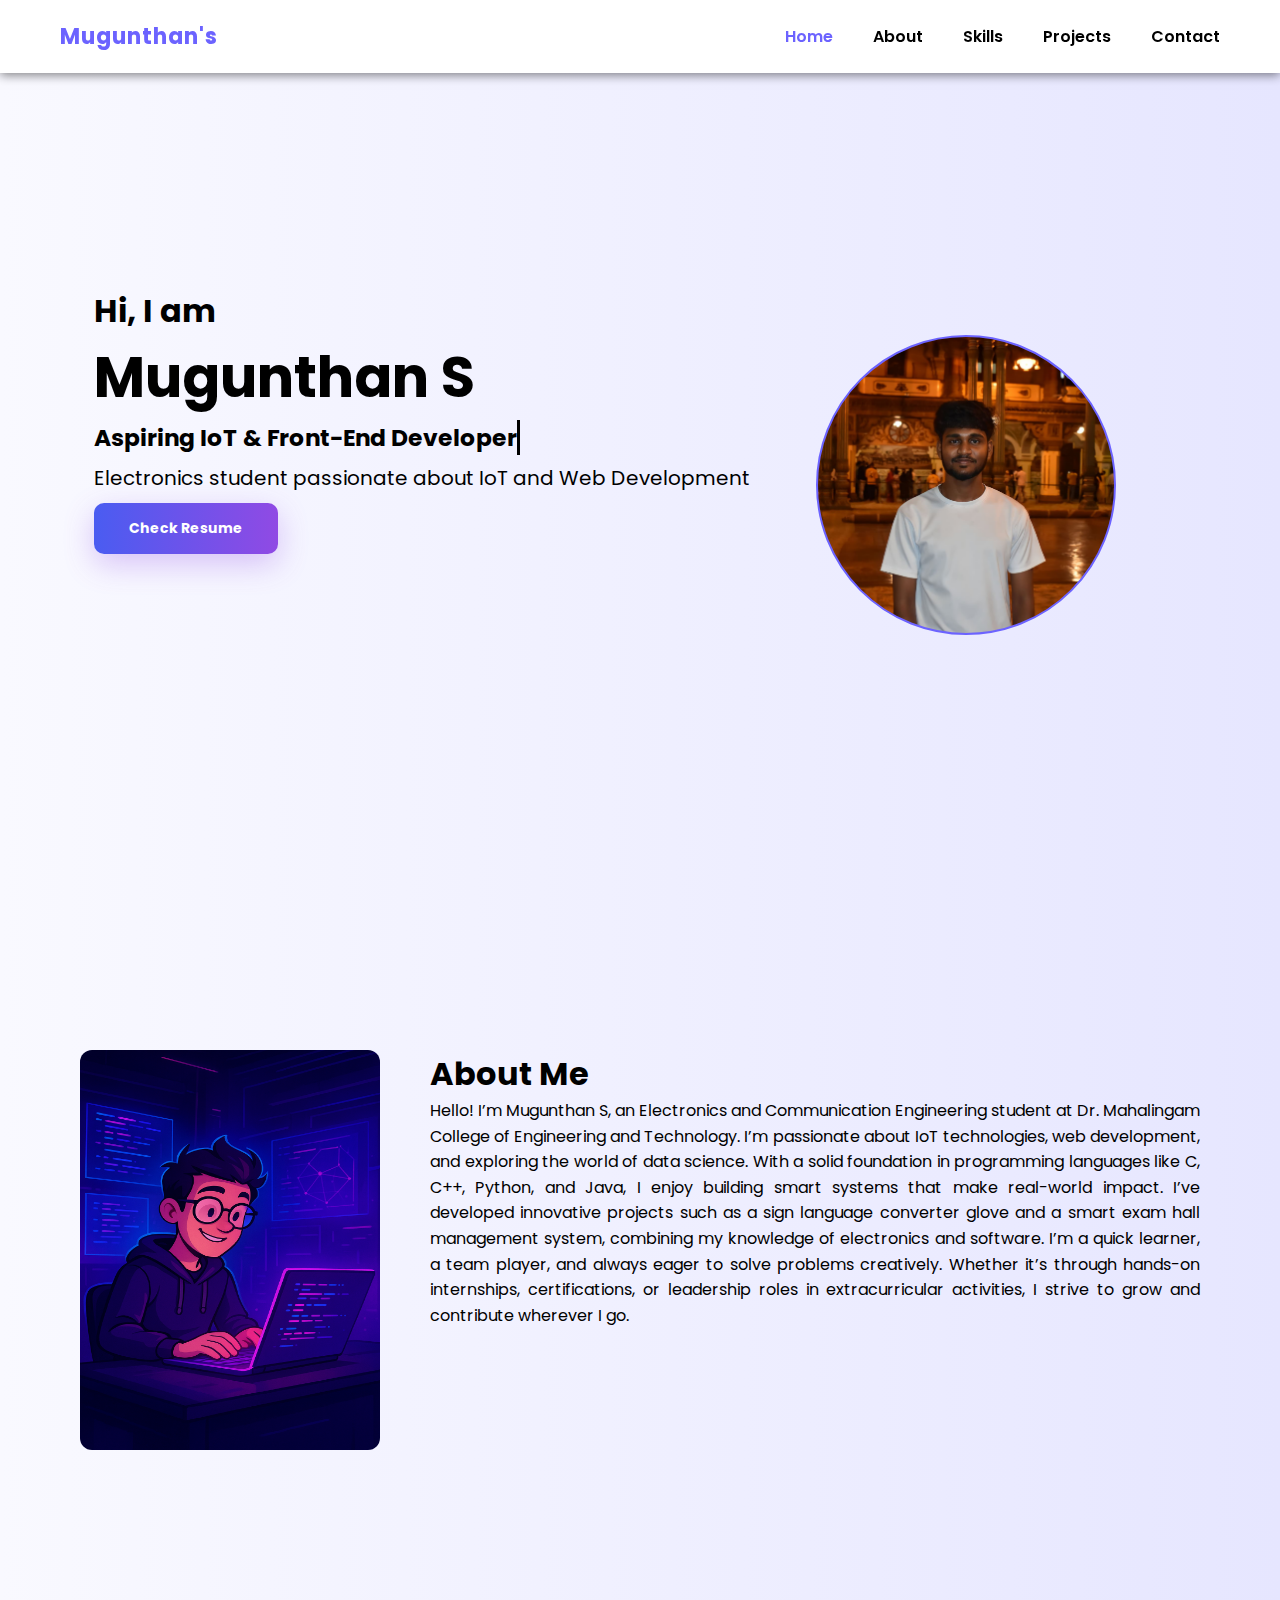
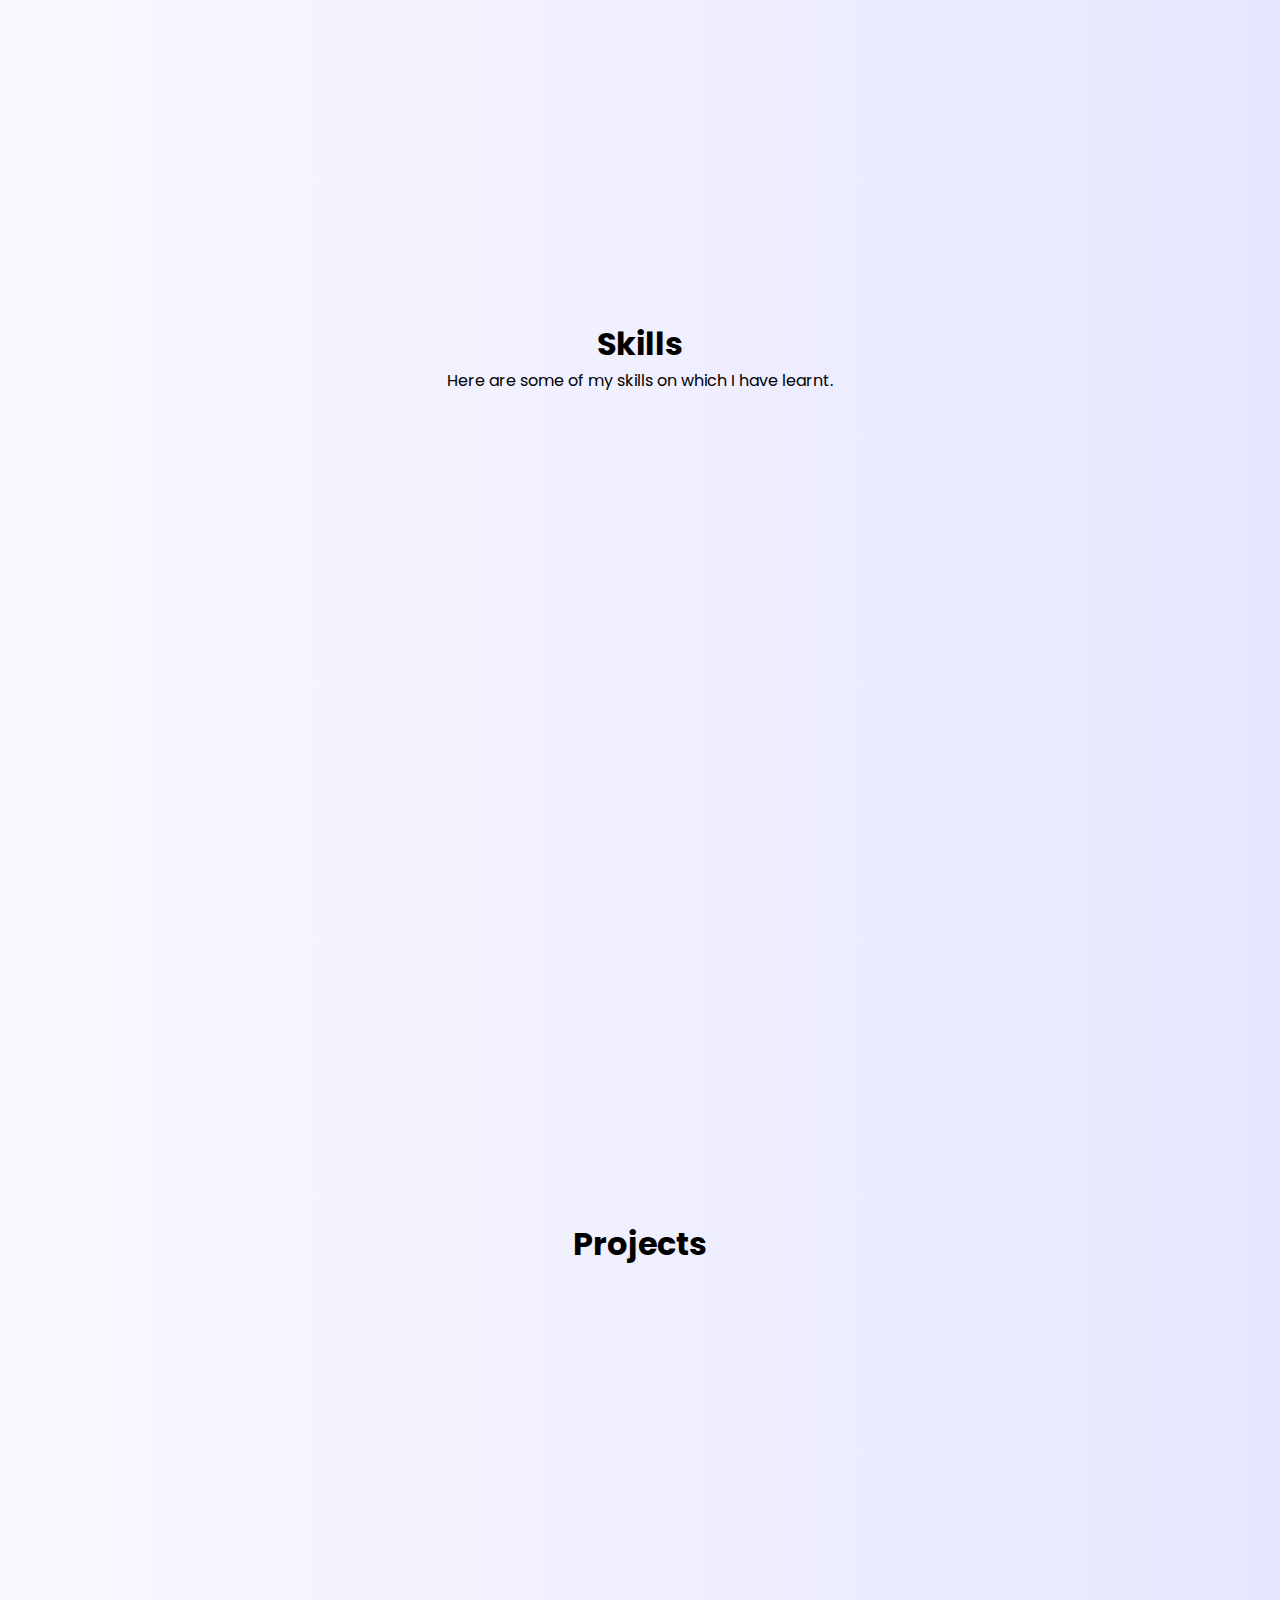
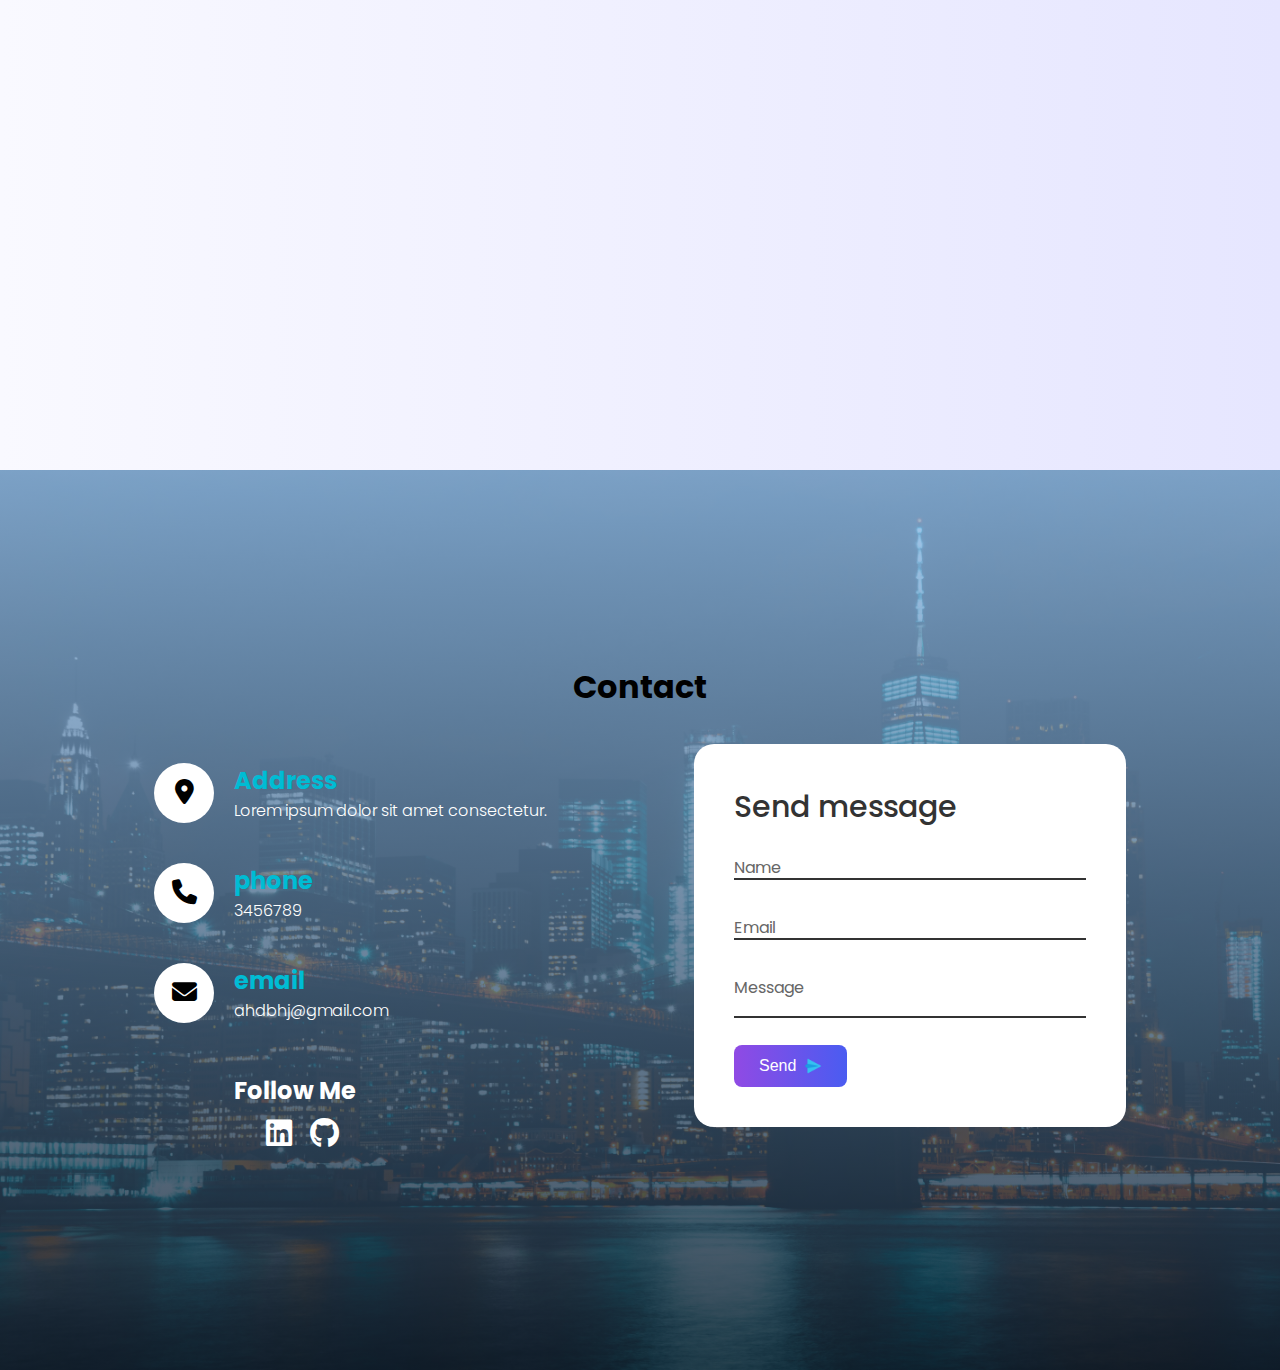
<file: index.html>
<!DOCTYPE html>
<html lang="en">
<head>
    <meta charset="UTF-8">
    <meta name="viewport" content="width=device-width, initial-scale=1.0">
    <link rel="icon" href="images/icons8-portfolio-64.png">
    <title>Mugunthan-Portfolio</title>
    <link rel="stylesheet" href="style.css">
    <link href="https://fonts.googleapis.com/css2?family=Poppins:wght@300;400;600;700&display=swap" rel="stylesheet">
<link rel="stylesheet" href="https://cdnjs.cloudflare.com/ajax/libs/font-awesome/4.7.0/css/font-awesome.min.css">
<link href="https://unpkg.com/aos@2.3.1/dist/aos.css" rel="stylesheet">
  <!-- nav-bar menu cross button -->
   <link rel="stylesheet" href="https://cdnjs.cloudflare.com/ajax/libs/font-awesome/6.5.0/css/all.min.css">

</head>
<body>
    <nav>
      <div class="logo">
         <h3>Mugunthan's</h3>
      </div>
        <ul class="nav-links">
       <li><a href="#home" class="active">Home</a></li>
        <li><a href="#about">About</a></li>
        <li><a href="#skills">Skills</a></li>
       <!-- <li><a href="#vision">Visionary</a></li> -->
        <li><a href="#projects">Projects</a></li>
        <li><a href="#contact-us">Contact</a></li>
        </ul>

        <div class="menu">
          <i class="fas fa-bars"></i>
        </div>
        
        
    </nav>

    
    <section id="home">
  <div class="home-text">
    <h2>Hi, I am</h2>
    <h1>Mugunthan S</h1>
    <div class="typing-cursor">
      <h3>Aspiring IoT & Front-End Developer</h3>
    </div>
    <p>Electronics student passionate about IoT and Web Development</p>
    <a href="Mugunthan_Resume.pdf" class="resume-button">Check Resume</a>
  </div>

  <div class="profile"></div>
  <!-- <div class="follow-me">
    <div class="icon"> -->
        
    </div>
  </div>
</section>

        
  <section id="about">
    <div class="about-pic">
      <img src="images/about.png">
    </div>

    <div class="two" >

        <h1>About Me</h1>
        
        <p>Hello! I’m Mugunthan S, an Electronics and Communication Engineering student at Dr. Mahalingam College of Engineering and Technology. I’m passionate about IoT technologies, web development, and exploring the world of data science.

With a solid foundation in programming languages like C, C++, Python, and Java, I enjoy building smart systems that make real-world impact. I’ve developed innovative projects such as a sign language converter glove and a smart exam hall management system, combining my knowledge of electronics and software.

I’m a quick learner, a team player, and always eager to solve problems creatively. Whether it’s through hands-on internships, certifications, or leadership roles in extracurricular activities, I strive to grow and contribute wherever I go.</p>

    </div>
    
  </section>  
    

   <section id="skills" style="height: 100vh;">
    <div class="skills-text">
      <h1>Skills</h1>
  <p>Here are some of my skills on which I have learnt.</p>
    </div>
  
  <div class="skills-container">
    <div data-aos="fade-down-right">
       <div class="skills-box">
      <h3>Frontend & Programming</h3>
      <div class="skills-list">
        <span><img src="images/icons8-html-48 (1).png" class="skills-icon">HTML</span>
        <span><img src="images/icons8-css-48 (1).png" class="skills-icon">CSS</span>
        <span><img src="images/vecteezy_javascript-logo-png-javascript-icon-transparent-png_27127560.png" class="skills-icon">JavaScript</span>
        <span><img img src="images/vecteezy_c-programming-icon_48332171.png" class="skills-icon">C</span>
        <span><img src="images/cpp_logo.png" class="skills-icon2">C++</span>
        <span><img src="images/icons8-python-48.png" class="skills-icon">Advance Python</span>
        <span><img src="images/icons8-java-48.png" class="skills-icon">Java</span>
        <span><img src="images/icons8-sql-48.png" class="skills-icon">SQL</span>
      </div>
    </div>
    </div>
   
    <div data-aos="fade-down-left">
       <div class="skills-box">
      <h3>Others</h3>
      <div class="skills-list">
        <span><img src="images/logo_cadence-1536x768.png" class="skills-icon">Cadence</span>
        <span><img src="images/png-transparent-matlab-symbol-thumbnail.png" class="skills-icon">MatLab</span>
        <span><img src="images/netlify-icon-logo-png_seeklogo-477950.png" class="skills-icon">Netlify</span>
        <span><img src="images/Visual_Studio_Code_1.35_icon.svg.png" class="skills-icon">VS Code</span>
        <!-- <span>Chrome DevTools</span> -->
      </div>
    </div>
    </div>
    
  </div>
</section>



<section id="projects" style="height: 100vh;">
  <h1>Projects</h1>
   <div class="projects-container">
    <div data-aos="fade-right">
      <div class="box">
      <img src="images/port-pic.jpg">
      <span>
         <a href="https://www.w3schools.com/" class="view-github" >Get Github</a>
      </span>
      <h2>Portfolio</h2>
    </div>
    </div>

    <div data-aos="fade-left">
      <div class="box">
      <img src="images/project-1.jpg">
      <span>
         <a href="https://www.w3schools.com/" class="view-github" >Get Github</a>
      </span>
      <h2>Smart Exam Hall Mang system</h2>
    </div>
    </div>

     
  </div>

 
</section>
<section id="contact-us">

  <div class="contact">
  <div class="content">
    <h1>Contact</h1>
    <!-- <p>Lorem ipsum dolor sit.</p> -->
  </div>

  <div class="contact-container">
    <div class="container-left">
      <div class="contact-box">
        <div class="icon">
          <i class="fa-solid fa-location-dot" style="font-size: 25px;"></i>


        </div>
        <div class="text">
          <h2>Address</h2>
          <p>Lorem ipsum dolor sit amet consectetur.</p>
        </div>  
      </div>
      <div class="contact-box">
        <div class="icon">
<i class="fa-solid fa-phone" style="font-size: 25px;"></i>
        </div>
        <div class="text">
          <h2>phone</h2>
          <p>3456789</p>
        </div>
      </div>
      <div class="contact-box">
        <div class="icon">
<i class="fa-solid fa-envelope" style="font-size: 25px;"></i>
        </div>
        <div class="text">
          <h2>email</h2>
          <p>ahdbhj@gmail.com</p>
        </div>
      </div>
      <div class="follow-me-heading">
              <h2>Follow Me</h2>
      </div>
      <div class="follow-me">

          <div class="follow-me-box">
              <span class="icon">
              <i class="fa-brands fa-linkedin" style="font-size: 30px;"></i>
            </span>
          </div>

          <div class="follow-me-box">
              <span class="icon">
                <i class="fa-brands fa-github" style="font-size: 30px;"></i>
              </span>
          </div>
      </div>
    </div>

    <div class="container-right">
<form action="https://getform.io/f/bolzzmea" method="POST">
  <h2>Send message</h2>

  <div class="input-box">
    <input type="text" name="name" required>
    <span>Name</span>
  </div>

  <div class="input-box">
    <input type="email" name="email" required>
    <span>Email</span>
  </div>

  <div class="input-box">
    <textarea name="message" required></textarea>
    <span>Message</span>
  </div>

  <div class="input-box">
    <button type="submit">
       Send <img src="images/send.png" alt="Send" width="20">
    </button>
  </div>
</form>

    </div>
    
  </div>
</div>
</section>

<script src="https://unpkg.com/aos@2.3.1/dist/aos.js"></script>


<script src="script.js"></script>

<!-- vercel routes problem -->
   <script type="text/javascript">
    (function (l) {
      if (l.search[1] === "/") {
        var decoded = l.search
          .slice(1)
          .split("&")
          .map(function (s) {
            return s.replace(/~and~/g, "&");
          })
          .join("?");
        window.history.replaceState(
          null,
          null,
          l.pathname.slice(0, -1) + decoded + l.hash
        );
      }
    })(window.location);
  </script>

   
</body>
</html>
</file>
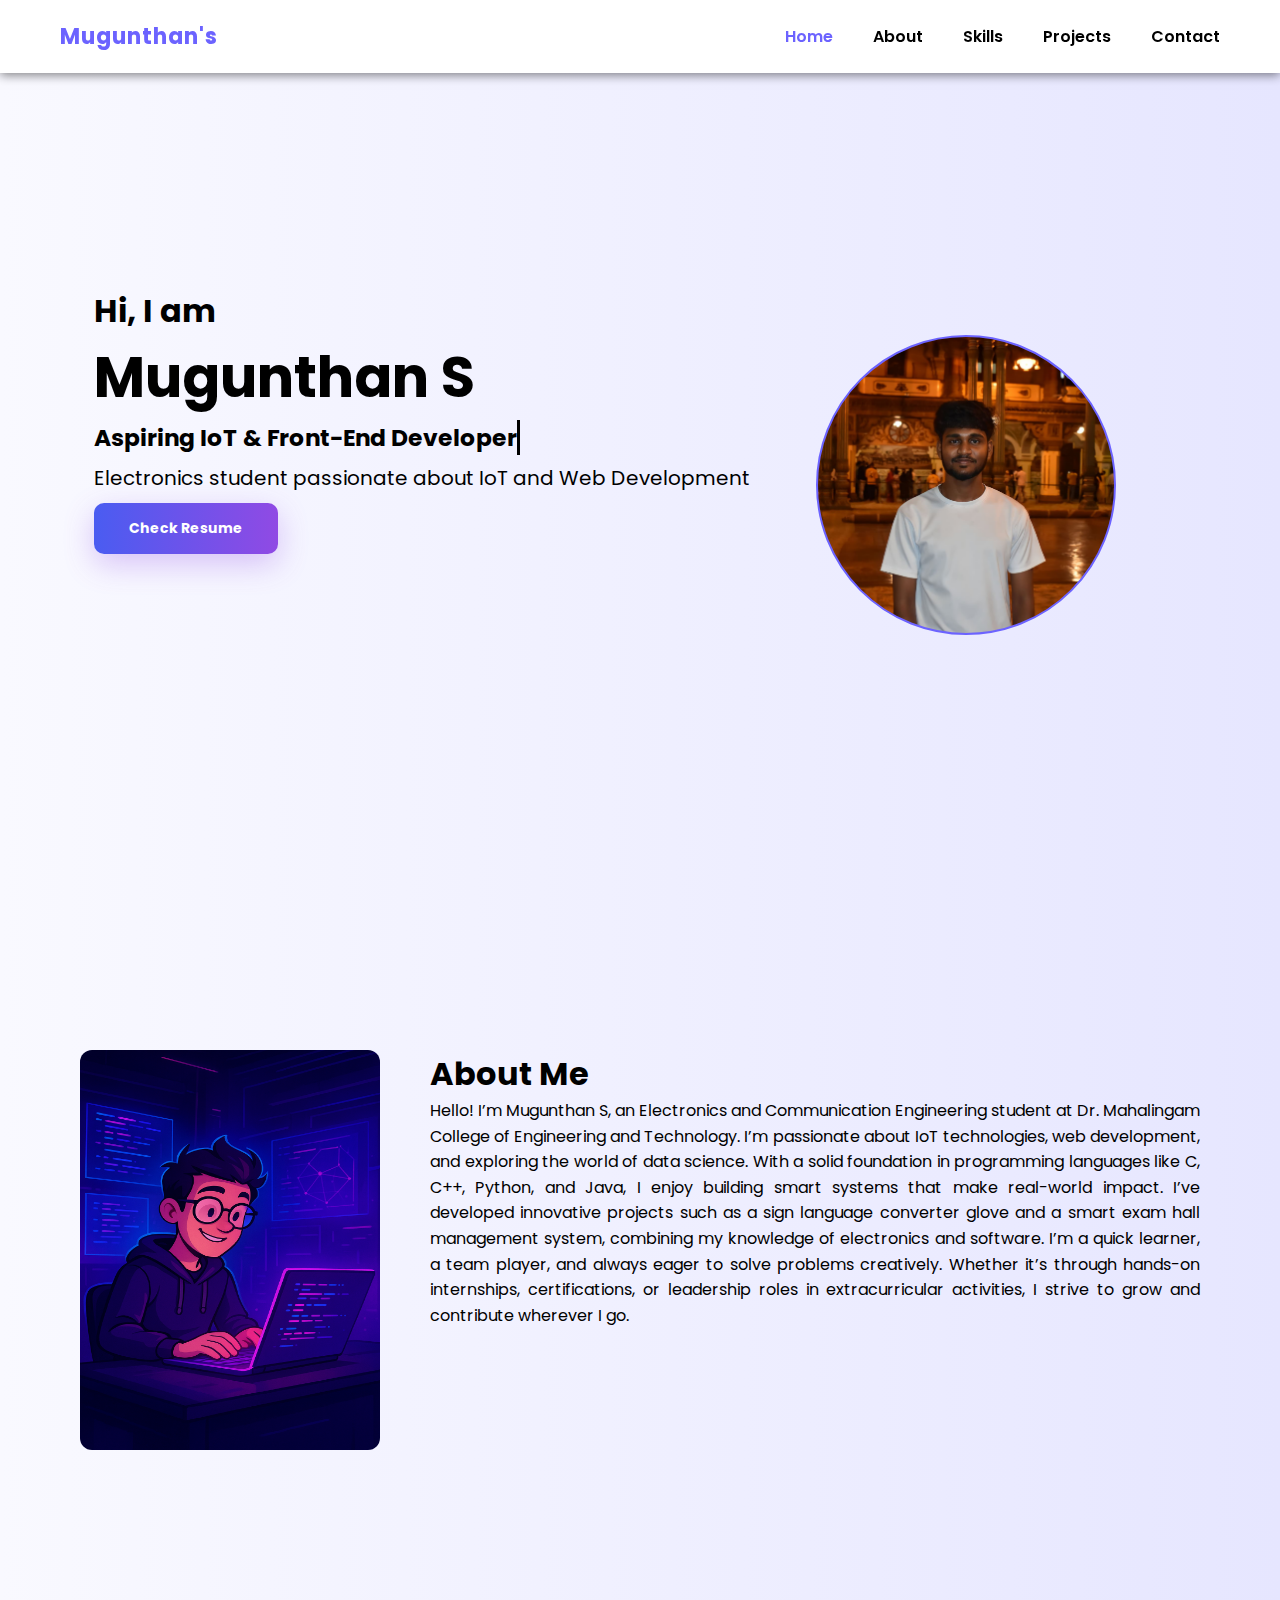
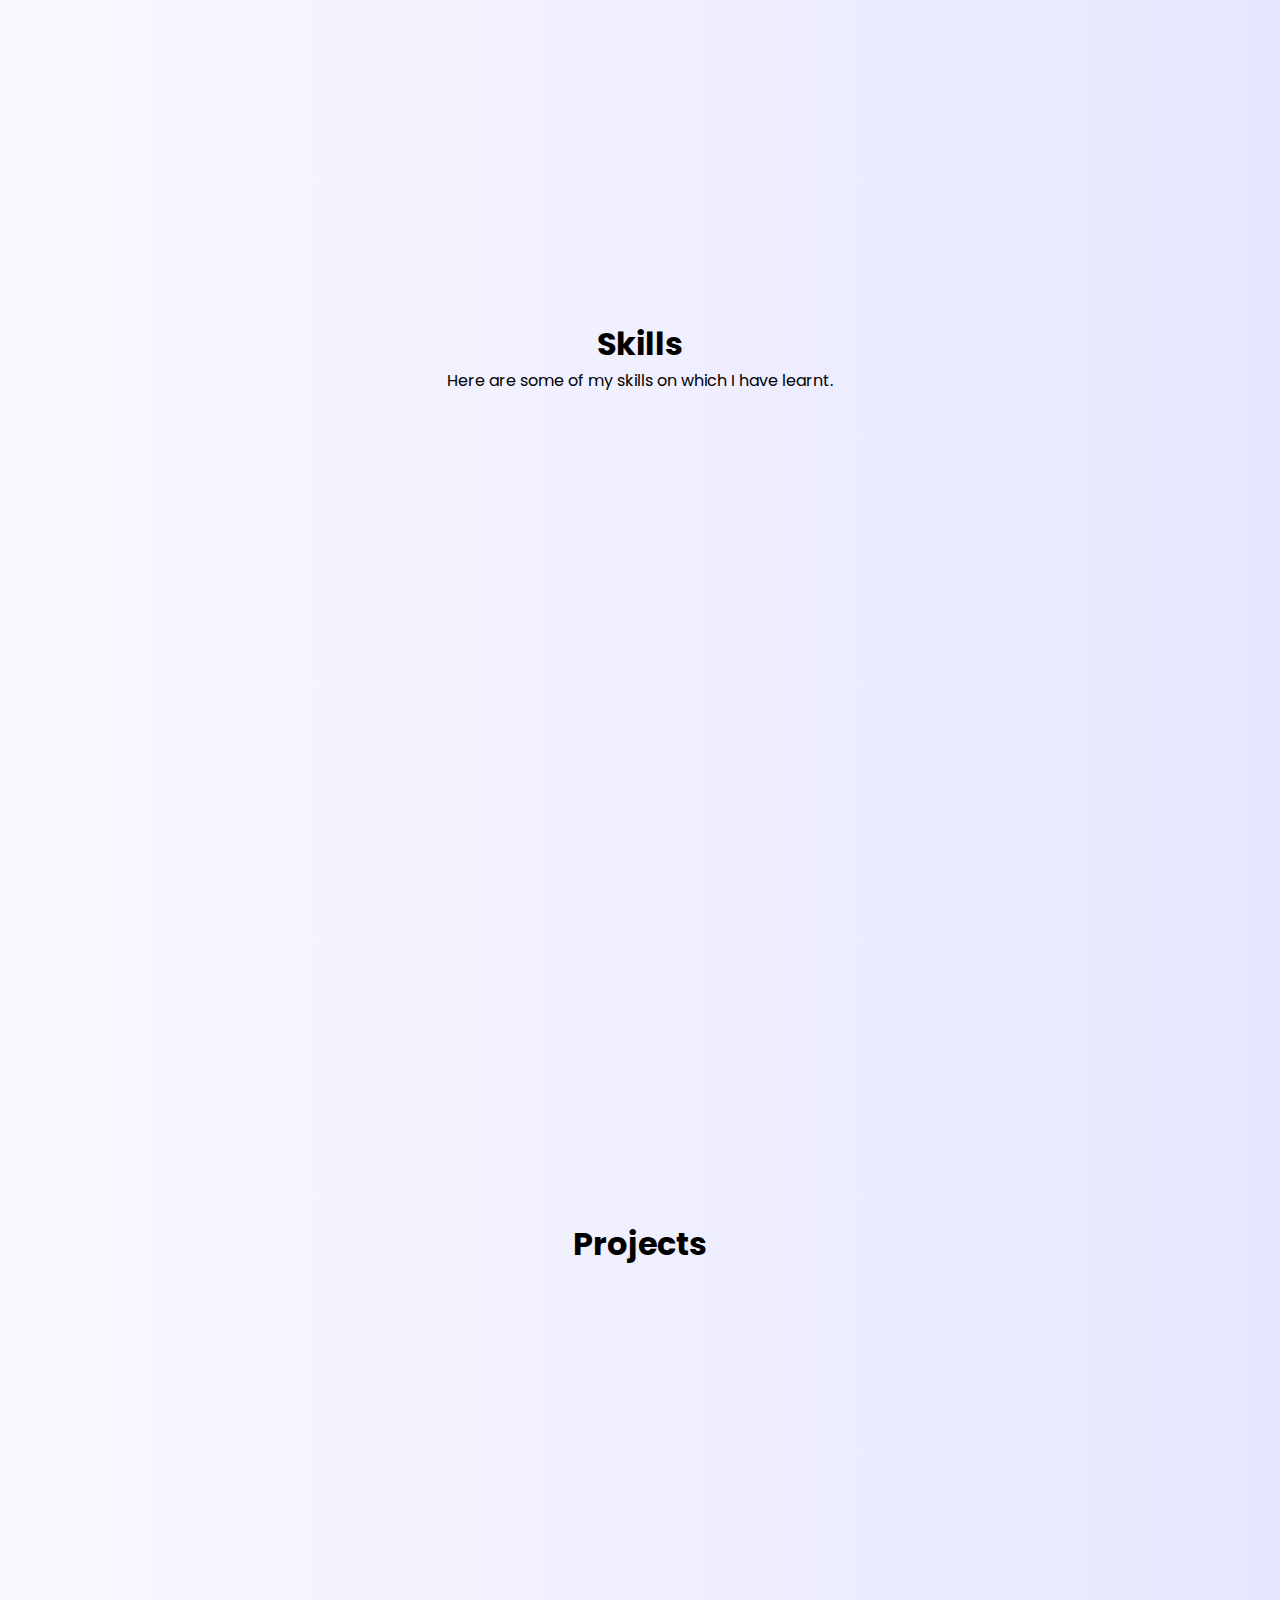
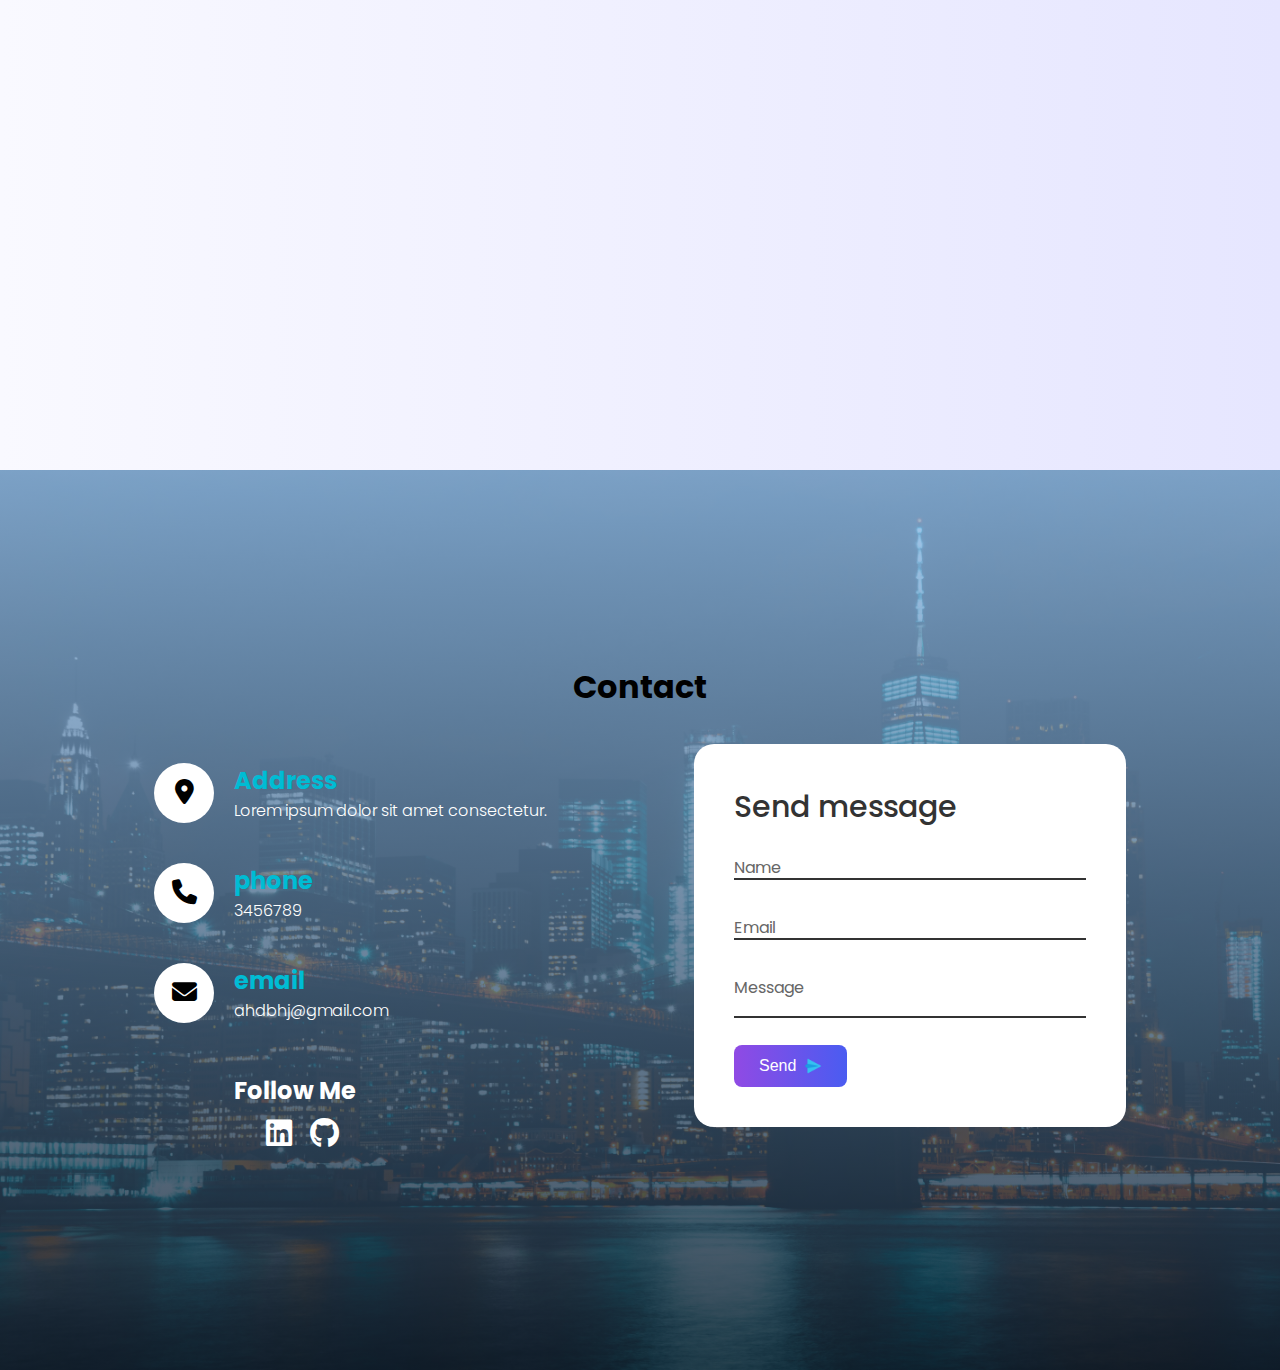
<file: Portfolio/index.html>
<!DOCTYPE html>
<html lang="en">
<head>
    <meta charset="UTF-8">
    <meta name="viewport" content="width=device-width, initial-scale=1.0">
    <link rel="icon" href="images/icons8-portfolio-64.png">
    <title>Mugunthan-Portfolio</title>
    <link rel="stylesheet" href="style.css">
    <link href="https://fonts.googleapis.com/css2?family=Poppins:wght@300;400;600;700&display=swap" rel="stylesheet">
<link rel="stylesheet" href="https://cdnjs.cloudflare.com/ajax/libs/font-awesome/4.7.0/css/font-awesome.min.css">
<link href="https://unpkg.com/aos@2.3.1/dist/aos.css" rel="stylesheet">
  <!-- nav-bar menu cross button -->
   <link rel="stylesheet" href="https://cdnjs.cloudflare.com/ajax/libs/font-awesome/6.5.0/css/all.min.css">

</head>
<body>
    <nav>
      <div class="logo">
         <h3>Mugunthan's</h3>
      </div>
        <ul class="nav-links">
       <li><a href="#home" class="active">Home</a></li>
        <li><a href="#about">About</a></li>
        <li><a href="#skills">Skills</a></li>
       <!-- <li><a href="#vision">Visionary</a></li> -->
        <li><a href="#projects">Projects</a></li>
        <li><a href="#contact-us">Contact</a></li>
        </ul>

        <div class="menu">
          <i class="fas fa-bars"></i>
        </div>
        
        
    </nav>

    
    <section id="home">
  <div class="home-text">
    <h2>Hi, I am</h2>
    <h1>Mugunthan S</h1>
    <div class="typing-cursor">
      <h3>Aspiring IoT & Front-End Developer</h3>
    </div>
    <p>Electronics student passionate about IoT and Web Development</p>
    <a href="Mugunthan_Resume.pdf" class="resume-button">Check Resume</a>
  </div>

  <div class="profile"></div>
  <!-- <div class="follow-me">
    <div class="icon"> -->
        
    </div>
  </div>
</section>

        
  <section id="about">
    <div class="about-pic">
      <img src="images/about.png">
    </div>

    <div class="two" >

        <h1>About Me</h1>
        
        <p>Hello! I’m Mugunthan S, an Electronics and Communication Engineering student at Dr. Mahalingam College of Engineering and Technology. I’m passionate about IoT technologies, web development, and exploring the world of data science.

With a solid foundation in programming languages like C, C++, Python, and Java, I enjoy building smart systems that make real-world impact. I’ve developed innovative projects such as a sign language converter glove and a smart exam hall management system, combining my knowledge of electronics and software.

I’m a quick learner, a team player, and always eager to solve problems creatively. Whether it’s through hands-on internships, certifications, or leadership roles in extracurricular activities, I strive to grow and contribute wherever I go.</p>

    </div>
    
  </section>  
    

   <section id="skills" style="height: 100vh;">
    <div class="skills-text">
      <h1>Skills</h1>
  <p>Here are some of my skills on which I have learnt.</p>
    </div>
  
  <div class="skills-container">
    <div data-aos="fade-down-right">
       <div class="skills-box">
      <h3>Frontend & Programming</h3>
      <div class="skills-list">
        <span><img src="images/icons8-html-48 (1).png" class="skills-icon">HTML</span>
        <span><img src="images/icons8-css-48 (1).png" class="skills-icon">CSS</span>
        <span><img src="images/vecteezy_javascript-logo-png-javascript-icon-transparent-png_27127560.png" class="skills-icon">JavaScript</span>
        <span><img img src="images/vecteezy_c-programming-icon_48332171.png" class="skills-icon">C</span>
        <span><img src="images/cpp_logo.png" class="skills-icon2">C++</span>
        <span><img src="images/icons8-python-48.png" class="skills-icon">Advance Python</span>
        <span><img src="images/icons8-java-48.png" class="skills-icon">Java</span>
        <span><img src="images/icons8-sql-48.png" class="skills-icon">SQL</span>
      </div>
    </div>
    </div>
   
    <div data-aos="fade-down-left">
       <div class="skills-box">
      <h3>Others</h3>
      <div class="skills-list">
        <span><img src="images/logo_cadence-1536x768.png" class="skills-icon">Cadence</span>
        <span><img src="images/png-transparent-matlab-symbol-thumbnail.png" class="skills-icon">MatLab</span>
        <span><img src="images/netlify-icon-logo-png_seeklogo-477950.png" class="skills-icon">Netlify</span>
        <span><img src="images/Visual_Studio_Code_1.35_icon.svg.png" class="skills-icon">VS Code</span>
        <!-- <span>Chrome DevTools</span> -->
      </div>
    </div>
    </div>
    
  </div>
</section>



<section id="projects" style="height: 100vh;">
  <h1>Projects</h1>
   <div class="projects-container">
    <div data-aos="fade-right">
      <div class="box">
      <img src="images/port-pic.jpg">
      <span>
         <a href="https://www.w3schools.com/" class="view-github" >Get Github</a>
      </span>
      <h2>Portfolio</h2>
    </div>
    </div>

    <div data-aos="fade-left">
      <div class="box">
      <img src="images/project-1.jpg">
      <span>
         <a href="https://www.w3schools.com/" class="view-github" >Get Github</a>
      </span>
      <h2>Smart Exam Hall Mang system</h2>
    </div>
    </div>

     
  </div>

 
</section>
<section id="contact-us">

  <div class="contact">
  <div class="content">
    <h1>Contact</h1>
    <!-- <p>Lorem ipsum dolor sit.</p> -->
  </div>

  <div class="contact-container">
    <div class="container-left">
      <div class="contact-box">
        <div class="icon">
          <i class="fa-solid fa-location-dot" style="font-size: 25px;"></i>


        </div>
        <div class="text">
          <h2>Address</h2>
          <p>Lorem ipsum dolor sit amet consectetur.</p>
        </div>  
      </div>
      <div class="contact-box">
        <div class="icon">
<i class="fa-solid fa-phone" style="font-size: 25px;"></i>
        </div>
        <div class="text">
          <h2>phone</h2>
          <p>3456789</p>
        </div>
      </div>
      <div class="contact-box">
        <div class="icon">
<i class="fa-solid fa-envelope" style="font-size: 25px;"></i>
        </div>
        <div class="text">
          <h2>email</h2>
          <p>ahdbhj@gmail.com</p>
        </div>
      </div>
      <div class="follow-me-heading">
              <h2>Follow Me</h2>
      </div>
      <div class="follow-me">

          <div class="follow-me-box">
              <span class="icon">
              <i class="fa-brands fa-linkedin" style="font-size: 30px;"></i>
            </span>
          </div>

          <div class="follow-me-box">
              <span class="icon">
                <i class="fa-brands fa-github" style="font-size: 30px;"></i>
              </span>
          </div>
      </div>
    </div>

    <div class="container-right">
<form action="https://getform.io/f/bolzzmea" method="POST">
  <h2>Send message</h2>

  <div class="input-box">
    <input type="text" name="name" required>
    <span>Name</span>
  </div>

  <div class="input-box">
    <input type="email" name="email" required>
    <span>Email</span>
  </div>

  <div class="input-box">
    <textarea name="message" required></textarea>
    <span>Message</span>
  </div>

  <div class="input-box">
    <button type="submit">
       Send <img src="images/send.png" alt="Send" width="20">
    </button>
  </div>
</form>

    </div>
    
  </div>
</div>
</section>

<script src="https://unpkg.com/aos@2.3.1/dist/aos.js"></script>


<script src="script.js"></script>
   

   
</body>
</html>
</file>
<file: style.css>
* {
  margin: 0;
  padding: 0;
  box-sizing: border-box;   /*content does not overflow the page width*/
}
body {
  font-family: "Poppins", sans-serif;
}

html, body {
  width: 100%;
  overflow-x: hidden; /* stop horizontal scroll */
}

html {
  scroll-behavior: smooth;
  scroll-padding-top: 80px;
}

nav {
  background-color: white;
  width: 100%;
  display: flex;
  justify-content: space-between;
  align-items: center;
  padding: 20px 60px;
  position: fixed;
  top: 0;
  left: 0;
  z-index: 1000;
  box-shadow: 0 2px 10px rgba(0, 0, 0, 0.5);
}

nav li {
  display: inline-block;
}

nav ul {
  display: flex;
  gap: 40px;
}

nav a {
  font-weight: 600;
  font-size: 16px;
  cursor: pointer;
  text-decoration: none;
  color: black;
  position: relative; /*Needed for ::after positioning*/
  transition: 0.3s ease;
}

/* Logo */
.logo h3 {
  font-size: 22px;
  font-weight: 700;
  color: #6c63ff;
  letter-spacing: 1px;
}

.menu{
  flex-direction: column;
  cursor: pointer;
  display: none;
}
.menu div{
  width: 20px;
  height: 3px;
  background-color: black;
  margin-bottom: 3px;
}
nav li a:hover,
nav li a.active {
  color: #6c63ff;
}

li a::after {
  content: "";
  position: absolute;
  left: 0;
  bottom: -5px; /*Slight gap below text */
  width: 0;
  height: 4px;
  background: #6c63ff;
  transition: 0.3s;
}

li a:hover::after {
  width: 100%;
}


/*responsive design*/

@media (max-width: 640px) {
 nav{
flex-direction: column;
align-items:flex-start ;
padding: 20px;
 }

 .nav-links{
  display: none;
  flex-direction: column;
  width: 100%;
  gap: 20px;
  margin-top: 10px;
  align-items: center;
 }

 .menu{
  display: flex;   /* show hamburger */ /*display=block are also use */
  align-self: center;
  margin-top: 10px;
  position: absolute;
  right: 20px;
  top: 25px;
 }

 .nav-links.active{
  display: flex;
}
}






/*its used for inside the section tag the size of h1 ,h2 size are not to be unchanged*/
section#home h1 {
  font-size: 3.5rem; /* or the size you had before */
  margin: 0; /* reset default margins if needed */
}

section#home h2 {
  font-size: 2rem; /* or your custom size */
  margin: 0;
}

#home {
  margin-top: 70px; /* keeps space below navbar */
  font-size: 20px;
  display: flex;
  justify-content: space-between; /* text left, image right */
  align-items: center; /* vertically center text & image */
  gap: 40px; /* space between text & image */
  padding: 50px 5%; /* balanced horizontal padding */
  min-height: 100vh; /* full screen height */
  width: 100%;
  background: linear-gradient(to right, #f9f9ff, #e6e6ff);
  box-sizing: border-box; /* padding won’t break width */
}

.home-text {
  margin-top: -200px;
  margin-left: 30px;
}


.profile {
  background: url("images/WhatsApp Image 2025-09-06 at 22.55.49_f1423d8f.jpg") no-repeat;
  width: 300px;
  height: 300px;
  border-radius: 50%;
  margin-right: 100px;
  border: 2px solid #6c63ff;
  background-size: cover;
  background-position: center;
  animation: float 3s ease-in-out infinite;
  margin-top: -70px;
  display: flex;
}
@keyframes float {
  0% {
    transition: translateY(0);
  }
  50% {
    transform: translateY(-20px);
  }

  100% {
    transform: translateY(0);
  }
}

.typing-cursor {
  border-right: 3px solid black;
  display: inline-block;
  white-space: nowrap;
  overflow: hidden;
  animation: typing 3s steps(48), blink 0.5s step-end infinite;
}

@keyframes typing {
  from {
    width: 0;
  }
  to {
    width: 38ch;
  }
}

@keyframes blink {
  50% {
    border-color: transparent;
  }
}

.resume-button {
  background: linear-gradient(to right, #4a5cf1, #904ae4); /* Blue to purple */
  color: white;
  font-weight: bold;
  font-family: "Poppins", sans-serif;
  font-size: 14px;
  padding: 15px 35px;
  border: none;
  border-radius: 10px;
  cursor: pointer;
  box-shadow: 0 10px 30px rgba(144, 74, 228, 0.3);
  transition: transform 0.2s ease;
  margin-left: 50px;
  margin-top: 10px;
  display: inline-block;
  text-decoration: none; /* remove the underline */
  margin-left: 0;
}

.resume-button:hover {
  background: white;
  color: black;
  border: 2px solid #6c63ff;
  transform: translateY(-2px);
  /* Stronger glow on hover */
  box-shadow: 0 0 15px rgba(74, 92, 241, 0.8), 0 0 30px rgba(144, 74, 228, 0.7),
    0 0 45px rgba(255, 0, 150, 0.5);
}



@media (max-width: 1024px) {
  #home {
    flex-direction: column;
    text-align: center;
    height: auto;
    padding: 80px 5%;
    gap: 30px;
    display: inline-block;
  }
  .home-text {
    margin-top: 0;
    margin-left: 0;
  }

  .home-text h1 {
  font-size: rem;   /* smaller main name */
}
  .profile {
    margin: 0 auto;
    width: 250px;
    height: 250px;
  }
}

/* Phones (max-width: 768px) */
@media (max-width: 768px) {
  #home {
    padding: 60px 20px;
    font-size: 18px;
  }
  .home-text h1 {
    font-size: 1.8rem;
  }
  .profile {
    width: 200px;
    height: 200px;
    margin-top: 50px;
  }
  .resume-button {
    padding: 12px 25px;
    font-size: 13px;
  }
}

/* Small phones (max-width: 480px) */
/* Small phones (max-width: 480px) */
@media (max-width: 480px) {
  #home {
    padding: 30px 10px;
    text-align: center;
  }
  .home-text {
    display: flex;
    flex-direction: column;
    align-items: center; /* center all items */
    gap: 10px; /* space between elements (button and profile) */
    
  
  }

  .home-text h1 {
    font-size: 13vw !important;   /* force override */
    line-height: 1.2;
  }

  .home-text h2 {
    font-size: 4.5vw !important;
    line-height: 1.3;
  }

  .home-text p {
    font-size: 3.5vw !important;
    line-height: 1.4;
  }
   
  .home-text h3{
   font-size: 3.5vw !important;
  }
  .resume-button {
    font-size: 10px !important;
    padding: 8px 20px;
  }
  @keyframes typing {
  from {
    width: 0;
  }
  to {
    width: 22ch;
  }
}

@keyframes blink {
  50% {
    border-color: transparent;
  }
}

  .profile {
    width: 200px;
    height: 200px;
    margin-top: 50px;
    /* margin: 0 !important;
    margin: 15px auto 0 auto; */
  }
}

/*about section*/

#about {
  height: 100vh;
  padding: 80px;
  display: flex;
  flex-direction: row;
  gap: 20px; /* space between heading and paragraph */
  background: linear-gradient(to right, #f9f9ff, #e6e6ff);
}

.about-pic img {
  width: 300px;
  height: 400px;
  border-radius: 12px;
  animation: float 3s ease-in-out infinite;

}

@keyframes float {
  0% {
    transition: translateY(0);
  }
  50% {
    transform: translateY(-20px);
  }

  100% {
    transform: translateY(0);
  }
}
.two {
  flex: 1; /* text takes half space */
  margin-left: 30px;
}

.two h1 {
  font-size: 2rem;
}

.two p {
  line-height: 1.6; /* better spacing between lines */
  text-align: justify; /* paragraphs look neat */
}


@media (max-width: 1024px) {
  #about{
    flex-direction: column;
    text-align: center;
    height: auto;
    padding: 80px 5%;
    gap: 30px;
    display: inline-block;
  }

  .about-pic img{
    width: 200px ;
    height: 250px ;
  }

  .two{
    margin: 10px;
    text-align: center;
  }
}

@media (max-width: 768px) {
  #about{
    flex-direction: column;
    text-align: center;
    height: auto;
    padding: 80px 5%;
    gap: 30px;
    display: inline-block;
  }

  .about-pic img{
    width: 200px ;
    height: 250px ;
  }

  .two{
    margin: 10px;
    text-align: center;
  }
}

@media (max-width: 480px) {
  #about{
    flex-direction: column;
    text-align: center;
    height: auto;
    padding: 80px 5%;
    gap: 30px;
    display: inline-block;
    margin-top: -150px;
  }
   
  .about-pic img{
    width: 200px ;
    height: 250px ;
  }

  .two{
    margin: 10px;
    text-align: center;
  }
}


/*skills section */

#skills {
  text-align: center;
  color: black;
  padding: 50px 20px;
  background: linear-gradient(to right, #f9f9ff, #e6e6ff);
  display: flex;
  flex-direction: column;
}

/* #skills h1 {
  font-size: 2rem;
  display: flex;
} */


.skills-text h1 {
  font-size: 2rem;
  text-align: center;
}

.skills-text p {
  line-height: 1.6; /* better spacing between lines */
}
.skills-container {
  display: flex;
  justify-content: center;
  gap: 30px;
  flex-wrap: wrap;
  margin-top: 30px;
}

.skills-box {
  border: 2px solid #6c63ff;
  border-radius: 10px;
  padding: 10px 30px;
  width: 500px;
  height: 250px;
  box-shadow: 0 10px 30px rgba(144, 74, 228, 0.3);
}

.skills-box h3 {
  margin-bottom: 15px;
  color: black;
}

.skills-list {
  display: flex;
  flex-wrap: wrap;
  gap: 10px;
  justify-content: center;
}

.skills-list span {
  border: 2px solid gray;
  padding: 8px 12px;
  border-radius: 5px;
  color: black;
  font-size: 14px;
  margin-top: 10px;
}

.skills-box:hover {
  /* Stronger glow on hover */
  box-shadow: 0 0 15px rgba(74, 92, 241, 0.8), 0 0 30px rgba(144, 74, 228, 0.7),
    0 0 45px rgba(255, 0, 150, 0.5);
}

.skills-box span:hover {
  box-shadow: 0 6px 12px rgba(108, 99, 255, 0.3); /* glow */
  transform: translateY(-5px); /* lift effect */
  background: #f8f7ff;

}


.skills-icon{
  width: 25px;        /* icon size */
  height: 25px;       /* keep square */
  margin-right: 8px;  /* space between icon and text */
  vertical-align: middle;
}

.skills-icon2{
  width: 20px;        /* icon size */
  height: 20px;       /* keep square */
  margin-right: 8px;  /* space between icon and text */
  vertical-align: middle;
}

/* Responsive styles */
@media (max-width: 1024px) {
  #skills {
    padding: 60px 5%;
  }

  .skills-container {
    gap: 20px;
  }

  .skills-box {
    width: 45%; /* 2 boxes per row */
    padding: 15px;
  }

  .skills-list span {
    font-size: 12px;
    padding: 6px 10px;
  }
}
@media (max-width: 768px) {
  .skills-box {
    width: 100%; /* 1 box per row, full width */
    max-width: 400px; /* optional to prevent too wide */
    padding: 15px;
  }
}

@media (max-width: 480px) {
  #skills {
    padding: 50px 5%;
    gap: 20px;
  }

  .skills-box {
    width: 100%; /* full width on mobile */
    padding: 12px;
  }

  .skills-list span {
    font-size: 11px;
    padding: 5px 8px;
  }
}



/*project section*/


#projects {
  text-align: center;
  padding: 50px 20px;
  background: linear-gradient(to right, #f9f9ff, #e6e6ff);
}

.projects-container {
  display: flex;
  justify-content: center;
  flex-wrap: wrap;
  margin-top: 30px;
  gap: 50px;
}

#projects h1 {
  font-size: 2rem;
}

.box {
  display: flex;
  justify-content: center;
  flex-wrap: wrap;
  width: 500px;
  height: 300px;
  border: none;
  border-radius: 10px;
  box-shadow: 0 10px 30px rgba(144, 74, 228, 0.3);
  position: relative;
  overflow: hidden; /* its for overlay style */
}

.box img {
  display: flex;
  justify-content: center;
  flex-wrap: wrap;
  width: 500px;
  height: 300px;
  border-radius: 10px;
  display: block;
}

.view-github {
  background: linear-gradient(to left, #4a5cf1, #904ae4); /* Blue to purple */
  color: white;
  font-weight: bold;
  font-size: x-small;
  padding: 10px;
  border: none;
  border-radius: 10px;
  cursor: pointer;
  box-shadow: 0 10px 30px rgba(144, 74, 228, 0.3);
  transition: transform 0.2s ease;
  text-decoration: none;
}

.view-github:hover {
  background: white;
  color: black;
  border: 2px solid #6c63ff;
  transform: translateY(-2px);

  /* Stronger glow on hover */
  box-shadow: 0 0 15px rgba(74, 92, 241, 0.8), 0 0 30px rgba(144, 74, 228, 0.7),
    0 0 45px rgba(255, 0, 150, 0.5);
}

.box:hover {
  /* Stronger glow on hover */
  box-shadow: 0 0 15px rgba(74, 92, 241, 0.8), 0 0 30px rgba(144, 74, 228, 0.7),
    0 0 45px rgba(255, 0, 150, 0.5);
}

.box span .view-github {
  position: absolute;
  bottom: 10px;
  left: 40%;
  z-index: 2;
}

.box h2 {
  position: absolute;
  bottom: -100%;
  left: 0;
  font-size: 15px;
  background-color: rgba(128, 128, 128, 0.7);
  width: 100%;
  height: 100%;
  display: flex;
  justify-content: center;
  align-items: center;
  margin: 0;
  transition: bottom 0.5s ease;
  color: white;
  box-shadow: 0 10px 30px rgba(144, 74, 228, 0.3);
}

.box:hover h2 {
  bottom: 0;
}

@media (max-width: 480px) {
  #projects {
    padding: 40px 5%;
  }

  .box {
    width: 100%;       /* full width like skills box */
    height: 200px;     /* same height as skills box */
    border-radius: 10px;
    overflow: hidden;
  }

  .box img {
    width: 100% !important;
    height: 200px !important;
    border-radius: 10px;
  }

  .box span .view-github {
    font-size: 10px;
    padding: 8px 10px;
  }

  .box h2 {
    font-size: 13px;
  }
}




.contact {
  position: relative;
  height: 100vh;
  padding: 0px 100px;
  display: flex;
  justify-content: center;
  align-items: center;
  flex-direction: column;
  background: linear-gradient(rgba(142, 190, 237, 0.8), rgba(10, 26, 42, 0.8)),
    url("images/pexels-kaip-534757.jpg") no-repeat;
  background-size: cover;
}


.contact .content h1 {
  font-size: 2rem; /* default browser size for h1 */
  font-weight: bold;
  margin-top: -50px;
}

/* .contact .content p {
  font-size: 1em;     }  /* default paragraph size */

.contact-container {
  width: 100%;
  display: flex;
  justify-content: center;
  align-items: center;
  margin-top: 30px;
}

.contact-container .container-left {
  width: 50%;
  display: flex;
  flex-direction: column;
}

.contact-container .container-left .contact-box {
  position: relative;
  padding: 20px 0;
  display: flex;
}

.contact-container .container-left .contact-box .icon {
  min-width: 60px;
  height: 60px;
  background: white;
  display: flex;
  justify-content: center;
  align-items: center;
  border-radius: 50%;
  cursor: pointer;
}

.contact-container .container-left .contact-box .icon:hover {
  background-color: #00bcd4;
  color: white; /* icon color also changes */
  transition: background 0.3s ease;
  transform: scale(1.12);
}

.contact-container .container-left .contact-box .text {
  display: flex;
  margin-left: 20px;
  font-size: 16px;
  color: white;
  flex-direction: column;
  font-weight: 300;
}

.contact-container .container-left .contact-box .text h2 {
  color: #00bcd4;
}

.container-left .follow-me-heading h2 {
  color: white;
  margin-top: 30px;
  margin-left: 80px;
}

.container-left .follow-me {
  display: flex;
  margin-left: 100px;
  margin-top: 10px;
  gap: 15px;
}

.container-left .follow-me .follow-me-box .icon {
  width: 10px;
  height: 10px;
  display: flex;
  justify-content: center;
  flex-wrap: wrap;
  align-items: center;
  margin-left: 20px;
  color: white;
}

.container-left .follow-me .follow-me-box .icon:hover {
  color: #00bcd4;
}

/* .container-left .follow-me .follow-me-box2 .icon{
    width: 60px;
    height: 60px;
    display: flex;
    justify-content: center;
    flex-wrap: wrap;
    align-items: center;
    border-radius: 50%;
    background-color: white;
    flex-direction: column;
} */
.container-right {
  width: 40%;
  padding: 40px;
  background-color: white;
  border-radius: 20px;
}

.container-right h2 {
  font-size: 30px;
  color: #333;
  font-weight: 500;
}

.container-right .input-box {
  position: relative;
  width: 100%;
  margin-top: 10px;
}

.container-right .input-box input,
textarea {
  width: 100%;
  padding: 5px 0;
  font-size: 16px;
  margin: 10px 0;
  border: none;
  border-bottom: 2px solid #333;
  outline: none;
  resize: none;
}

.container-right .input-box span {
  position: absolute;
  left: 0;
  padding: 5px 0;
  font-size: 16px;
  margin: 10px 0;
  pointer-events: none;
  transition: 0.5s;
  color: #666;
}

.container-right .input-box input:focus ~ span,
.container-right .input-box input:valid ~ span,
.container-right .input-box textarea:focus ~ span,
.container-right .input-box textarea:valid ~ span {
  color: black;
  font-size: 12px;
  transform: translateY(-20px);
}

.container-right .input-box input[type="submit"] {
  width: 100px;
  background-color: #00bcd4;
  color: #fff;
  border: none;
  border-radius: 10px;
  cursor: pointer;
  padding: 10px;
  font-size: 18px;
  cursor: pointer;
}

/*floating animation*/

.container-right {
  animation: float 3s ease-in-out infinite;
}

@keyframes float {
  0% {
    transform: translateY(0);
  }

  50% {
    transform: translateY(-20px);
  }

  100% {
    transform: translateY(0);
  }
}

.container-right .input-box input[type="submit"]:hover {
  color: black;
}

.input-box button {
  background: linear-gradient(to left, #4a5cf1, #904ae4); /* Blue to purple */
  color: white;
  padding: 12px 25px;
  border: none;
  border-radius: 8px;
  cursor: pointer;
  font-size: 16px;
  display: flex;
  align-items: center;
  gap: 8px; /* space between text and icon */
  transition: transform 0.2s ease;
}

.input-box button:hover {
  background: linear-gradient(to left, #4a5cf1, #904ae4); /* Blue to purple */
  /* Stronger glow on hover */
  box-shadow: 0 0 15px rgba(74, 92, 241, 0.8), 0 0 30px rgba(144, 74, 228, 0.7),
    0 0 45px rgba(255, 0, 150, 0.5);

  transform: translateY(-2px);
}

.input-box button img {
  width: 18px; /* adjust icon size */
  height: auto;
}

/* Tablet (<1024px) */
@media (max-width: 1024px) {
  .contact {
    padding: 40px 20px; /* reduce padding */
    height: auto;       /* let it grow naturally */
  }

  .contact-container {
    flex-direction: column;
    align-items: center;
  }

  .contact-container .container-left,
  .contact-container .container-right {
    width: 100%; /* full width stack */
    margin-bottom: 50px;
  }

  .container-left .follow-me-heading h2,
  .container-left .follow-me  {
    margin-left: 0; /* center align */
    text-align: center;
  }
   .container-left .follow-me {
    justify-content: center; 
    margin-left: 0;
  }
  
}

/* Small tablet (<768px) */
@media (max-width: 768px) {
  .contact {
    padding: 30px 15px;
  }

  .contact .content h1 {
    font-size: 1.8rem;
    margin-top: -20px;
  }

  .container-right {
    padding: 20px;
  }

  .container-left .follow-me {
    justify-content: center; 
    margin-left: 0;
  }

}

/* Mobile (<480px) */
@media (max-width: 480px) {
  .contact {
    padding: 20px 10px;
  }

  .contact .content h1 {
    font-size: 1.5rem;
    margin-top: -10px;
  }

  .contact-container .container-left .contact-box .text {
    font-size: 14px; /* shrink text */
  }

  .container-right {
    padding: 15px;
    border-radius: 12px;
  }

  .container-right h2 {
    font-size: 22px;
  }

  .container-right .input-box input,
  .container-right .input-box textarea {
    font-size: 14px;
  }

  .input-box button {
    font-size: 14px;
    padding: 10px 20px;
  }

  .input-box button img {
    width: 16px;
  }

   .container-left .follow-me {
    justify-content: center; 
    margin-left: 0;
    gap: 10px; /* optional - tighter spacing */
  }
}
</file>
<file: Portfolio/style.css>
* {
  margin: 0;
  padding: 0;
  box-sizing: border-box;   /*content does not overflow the page width*/
}
body {
  font-family: "Poppins", sans-serif;
}

html, body {
  width: 100%;
  overflow-x: hidden; /* stop horizontal scroll */
}

html {
  scroll-behavior: smooth;
  scroll-padding-top: 80px;
}

nav {
  background-color: white;
  width: 100%;
  display: flex;
  justify-content: space-between;
  align-items: center;
  padding: 20px 60px;
  position: fixed;
  top: 0;
  left: 0;
  z-index: 1000;
  box-shadow: 0 2px 10px rgba(0, 0, 0, 0.5);
}

nav li {
  display: inline-block;
}

nav ul {
  display: flex;
  gap: 40px;
}

nav a {
  font-weight: 600;
  font-size: 16px;
  cursor: pointer;
  text-decoration: none;
  color: black;
  position: relative; /*Needed for ::after positioning*/
  transition: 0.3s ease;
}

/* Logo */
.logo h3 {
  font-size: 22px;
  font-weight: 700;
  color: #6c63ff;
  letter-spacing: 1px;
}

.menu{
  flex-direction: column;
  cursor: pointer;
  display: none;
}
.menu div{
  width: 20px;
  height: 3px;
  background-color: black;
  margin-bottom: 3px;
}
nav li a:hover,
nav li a.active {
  color: #6c63ff;
}

li a::after {
  content: "";
  position: absolute;
  left: 0;
  bottom: -5px; /*Slight gap below text */
  width: 0;
  height: 4px;
  background: #6c63ff;
  transition: 0.3s;
}

li a:hover::after {
  width: 100%;
}


/*responsive design*/

@media (max-width: 640px) {
 nav{
flex-direction: column;
align-items:flex-start ;
padding: 20px;
 }

 .nav-links{
  display: none;
  flex-direction: column;
  width: 100%;
  gap: 20px;
  margin-top: 10px;
  align-items: center;
 }

 .menu{
  display: flex;   /* show hamburger */ /*display=block are also use */
  align-self: center;
  margin-top: 10px;
  position: absolute;
  right: 20px;
  top: 25px;
 }

 .nav-links.active{
  display: flex;
}
}






/*its used for inside the section tag the size of h1 ,h2 size are not to be unchanged*/
section#home h1 {
  font-size: 3.5rem; /* or the size you had before */
  margin: 0; /* reset default margins if needed */
}

section#home h2 {
  font-size: 2rem; /* or your custom size */
  margin: 0;
}

#home {
  margin-top: 70px; /* keeps space below navbar */
  font-size: 20px;
  display: flex;
  justify-content: space-between; /* text left, image right */
  align-items: center; /* vertically center text & image */
  gap: 40px; /* space between text & image */
  padding: 50px 5%; /* balanced horizontal padding */
  min-height: 100vh; /* full screen height */
  width: 100%;
  background: linear-gradient(to right, #f9f9ff, #e6e6ff);
  box-sizing: border-box; /* padding won’t break width */
}

.home-text {
  margin-top: -200px;
  margin-left: 30px;
}


.profile {
  background: url("images/WhatsApp Image 2025-09-06 at 22.55.49_f1423d8f.jpg") no-repeat;
  width: 300px;
  height: 300px;
  border-radius: 50%;
  margin-right: 100px;
  border: 2px solid #6c63ff;
  background-size: cover;
  background-position: center;
  animation: float 3s ease-in-out infinite;
  margin-top: -70px;
  display: flex;
}
@keyframes float {
  0% {
    transition: translateY(0);
  }
  50% {
    transform: translateY(-20px);
  }

  100% {
    transform: translateY(0);
  }
}

.typing-cursor {
  border-right: 3px solid black;
  display: inline-block;
  white-space: nowrap;
  overflow: hidden;
  animation: typing 3s steps(48), blink 0.5s step-end infinite;
}

@keyframes typing {
  from {
    width: 0;
  }
  to {
    width: 38ch;
  }
}

@keyframes blink {
  50% {
    border-color: transparent;
  }
}

.resume-button {
  background: linear-gradient(to right, #4a5cf1, #904ae4); /* Blue to purple */
  color: white;
  font-weight: bold;
  font-family: "Poppins", sans-serif;
  font-size: 14px;
  padding: 15px 35px;
  border: none;
  border-radius: 10px;
  cursor: pointer;
  box-shadow: 0 10px 30px rgba(144, 74, 228, 0.3);
  transition: transform 0.2s ease;
  margin-left: 50px;
  margin-top: 10px;
  display: inline-block;
  text-decoration: none; /* remove the underline */
  margin-left: 0;
}

.resume-button:hover {
  background: white;
  color: black;
  border: 2px solid #6c63ff;
  transform: translateY(-2px);
  /* Stronger glow on hover */
  box-shadow: 0 0 15px rgba(74, 92, 241, 0.8), 0 0 30px rgba(144, 74, 228, 0.7),
    0 0 45px rgba(255, 0, 150, 0.5);
}



@media (max-width: 1024px) {
  #home {
    flex-direction: column;
    text-align: center;
    height: auto;
    padding: 80px 5%;
    gap: 30px;
    display: inline-block;
  }
  .home-text {
    margin-top: 0;
    margin-left: 0;
  }

  .home-text h1 {
  font-size: rem;   /* smaller main name */
}
  .profile {
    margin: 0 auto;
    width: 250px;
    height: 250px;
  }
}

/* Phones (max-width: 768px) */
@media (max-width: 768px) {
  #home {
    padding: 60px 20px;
    font-size: 18px;
  }
  .home-text h1 {
    font-size: 1.8rem;
  }
  .profile {
    width: 200px;
    height: 200px;
    margin-top: 50px;
  }
  .resume-button {
    padding: 12px 25px;
    font-size: 13px;
  }
}

/* Small phones (max-width: 480px) */
/* Small phones (max-width: 480px) */
@media (max-width: 480px) {
  #home {
    padding: 30px 10px;
    text-align: center;
  }
  .home-text {
    display: flex;
    flex-direction: column;
    align-items: center; /* center all items */
    gap: 10px; /* space between elements (button and profile) */
    
  
  }

  .home-text h1 {
    font-size: 13vw !important;   /* force override */
    line-height: 1.2;
  }

  .home-text h2 {
    font-size: 4.5vw !important;
    line-height: 1.3;
  }

  .home-text p {
    font-size: 3.5vw !important;
    line-height: 1.4;
  }
   
  .home-text h3{
   font-size: 3.5vw !important;
  }
  .resume-button {
    font-size: 10px !important;
    padding: 8px 20px;
  }
  @keyframes typing {
  from {
    width: 0;
  }
  to {
    width: 22ch;
  }
}

@keyframes blink {
  50% {
    border-color: transparent;
  }
}

  .profile {
    width: 200px;
    height: 200px;
    margin-top: 50px;
    /* margin: 0 !important;
    margin: 15px auto 0 auto; */
  }
}

/*about section*/

#about {
  height: 100vh;
  padding: 80px;
  display: flex;
  flex-direction: row;
  gap: 20px; /* space between heading and paragraph */
  background: linear-gradient(to right, #f9f9ff, #e6e6ff);
}

.about-pic img {
  width: 300px;
  height: 400px;
  border-radius: 12px;
  animation: float 3s ease-in-out infinite;

}

@keyframes float {
  0% {
    transition: translateY(0);
  }
  50% {
    transform: translateY(-20px);
  }

  100% {
    transform: translateY(0);
  }
}
.two {
  flex: 1; /* text takes half space */
  margin-left: 30px;
}

.two h1 {
  font-size: 2rem;
}

.two p {
  line-height: 1.6; /* better spacing between lines */
  text-align: justify; /* paragraphs look neat */
}


@media (max-width: 1024px) {
  #about{
    flex-direction: column;
    text-align: center;
    height: auto;
    padding: 80px 5%;
    gap: 30px;
    display: inline-block;
  }

  .about-pic img{
    width: 200px ;
    height: 250px ;
  }

  .two{
    margin: 10px;
    text-align: center;
  }
}

@media (max-width: 768px) {
  #about{
    flex-direction: column;
    text-align: center;
    height: auto;
    padding: 80px 5%;
    gap: 30px;
    display: inline-block;
  }

  .about-pic img{
    width: 200px ;
    height: 250px ;
  }

  .two{
    margin: 10px;
    text-align: center;
  }
}

@media (max-width: 480px) {
  #about{
    flex-direction: column;
    text-align: center;
    height: auto;
    padding: 80px 5%;
    gap: 30px;
    display: inline-block;
    margin-top: -150px;
  }
   
  .about-pic img{
    width: 200px ;
    height: 250px ;
  }

  .two{
    margin: 10px;
    text-align: center;
  }
}


/*skills section */

#skills {
  text-align: center;
  color: black;
  padding: 50px 20px;
  background: linear-gradient(to right, #f9f9ff, #e6e6ff);
  display: flex;
  flex-direction: column;
}

/* #skills h1 {
  font-size: 2rem;
  display: flex;
} */


.skills-text h1 {
  font-size: 2rem;
  text-align: center;
}

.skills-text p {
  line-height: 1.6; /* better spacing between lines */
}
.skills-container {
  display: flex;
  justify-content: center;
  gap: 30px;
  flex-wrap: wrap;
  margin-top: 30px;
}

.skills-box {
  border: 2px solid #6c63ff;
  border-radius: 10px;
  padding: 10px 30px;
  width: 500px;
  height: 250px;
  box-shadow: 0 10px 30px rgba(144, 74, 228, 0.3);
}

.skills-box h3 {
  margin-bottom: 15px;
  color: black;
}

.skills-list {
  display: flex;
  flex-wrap: wrap;
  gap: 10px;
  justify-content: center;
}

.skills-list span {
  border: 2px solid gray;
  padding: 8px 12px;
  border-radius: 5px;
  color: black;
  font-size: 14px;
  margin-top: 10px;
}

.skills-box:hover {
  /* Stronger glow on hover */
  box-shadow: 0 0 15px rgba(74, 92, 241, 0.8), 0 0 30px rgba(144, 74, 228, 0.7),
    0 0 45px rgba(255, 0, 150, 0.5);
}

.skills-box span:hover {
  box-shadow: 0 6px 12px rgba(108, 99, 255, 0.3); /* glow */
  transform: translateY(-5px); /* lift effect */
  background: #f8f7ff;

}


.skills-icon{
  width: 25px;        /* icon size */
  height: 25px;       /* keep square */
  margin-right: 8px;  /* space between icon and text */
  vertical-align: middle;
}

.skills-icon2{
  width: 20px;        /* icon size */
  height: 20px;       /* keep square */
  margin-right: 8px;  /* space between icon and text */
  vertical-align: middle;
}

/* Responsive styles */
@media (max-width: 1024px) {
  #skills {
    padding: 60px 5%;
  }

  .skills-container {
    gap: 20px;
  }

  .skills-box {
    width: 45%; /* 2 boxes per row */
    padding: 15px;
  }

  .skills-list span {
    font-size: 12px;
    padding: 6px 10px;
  }
}
@media (max-width: 768px) {
  .skills-box {
    width: 100%; /* 1 box per row, full width */
    max-width: 400px; /* optional to prevent too wide */
    padding: 15px;
  }
}

@media (max-width: 480px) {
  #skills {
    padding: 50px 5%;
    gap: 20px;
  }

  .skills-box {
    width: 100%; /* full width on mobile */
    padding: 12px;
  }

  .skills-list span {
    font-size: 11px;
    padding: 5px 8px;
  }
}



/*project section*/


#projects {
  text-align: center;
  padding: 50px 20px;
  background: linear-gradient(to right, #f9f9ff, #e6e6ff);
}

.projects-container {
  display: flex;
  justify-content: center;
  flex-wrap: wrap;
  margin-top: 30px;
  gap: 50px;
}

#projects h1 {
  font-size: 2rem;
}

.box {
  display: flex;
  justify-content: center;
  flex-wrap: wrap;
  width: 500px;
  height: 300px;
  border: none;
  border-radius: 10px;
  box-shadow: 0 10px 30px rgba(144, 74, 228, 0.3);
  position: relative;
  overflow: hidden; /* its for overlay style */
}

.box img {
  display: flex;
  justify-content: center;
  flex-wrap: wrap;
  width: 500px;
  height: 300px;
  border-radius: 10px;
  display: block;
}

.view-github {
  background: linear-gradient(to left, #4a5cf1, #904ae4); /* Blue to purple */
  color: white;
  font-weight: bold;
  font-size: x-small;
  padding: 10px;
  border: none;
  border-radius: 10px;
  cursor: pointer;
  box-shadow: 0 10px 30px rgba(144, 74, 228, 0.3);
  transition: transform 0.2s ease;
  text-decoration: none;
}

.view-github:hover {
  background: white;
  color: black;
  border: 2px solid #6c63ff;
  transform: translateY(-2px);

  /* Stronger glow on hover */
  box-shadow: 0 0 15px rgba(74, 92, 241, 0.8), 0 0 30px rgba(144, 74, 228, 0.7),
    0 0 45px rgba(255, 0, 150, 0.5);
}

.box:hover {
  /* Stronger glow on hover */
  box-shadow: 0 0 15px rgba(74, 92, 241, 0.8), 0 0 30px rgba(144, 74, 228, 0.7),
    0 0 45px rgba(255, 0, 150, 0.5);
}

.box span .view-github {
  position: absolute;
  bottom: 10px;
  left: 40%;
  z-index: 2;
}

.box h2 {
  position: absolute;
  bottom: -100%;
  left: 0;
  font-size: 15px;
  background-color: rgba(128, 128, 128, 0.7);
  width: 100%;
  height: 100%;
  display: flex;
  justify-content: center;
  align-items: center;
  margin: 0;
  transition: bottom 0.5s ease;
  color: white;
  box-shadow: 0 10px 30px rgba(144, 74, 228, 0.3);
}

.box:hover h2 {
  bottom: 0;
}

@media (max-width: 480px) {
  #projects {
    padding: 40px 5%;
  }

  .box {
    width: 100%;       /* full width like skills box */
    height: 200px;     /* same height as skills box */
    border-radius: 10px;
    overflow: hidden;
  }

  .box img {
    width: 100% !important;
    height: 200px !important;
    border-radius: 10px;
  }

  .box span .view-github {
    font-size: 10px;
    padding: 8px 10px;
  }

  .box h2 {
    font-size: 13px;
  }
}




.contact {
  position: relative;
  height: 100vh;
  padding: 0px 100px;
  display: flex;
  justify-content: center;
  align-items: center;
  flex-direction: column;
  background: linear-gradient(rgba(142, 190, 237, 0.8), rgba(10, 26, 42, 0.8)),
    url("images/pexels-kaip-534757.jpg") no-repeat;
  background-size: cover;
}


.contact .content h1 {
  font-size: 2rem; /* default browser size for h1 */
  font-weight: bold;
  margin-top: -50px;
}

/* .contact .content p {
  font-size: 1em;     }  /* default paragraph size */

.contact-container {
  width: 100%;
  display: flex;
  justify-content: center;
  align-items: center;
  margin-top: 30px;
}

.contact-container .container-left {
  width: 50%;
  display: flex;
  flex-direction: column;
}

.contact-container .container-left .contact-box {
  position: relative;
  padding: 20px 0;
  display: flex;
}

.contact-container .container-left .contact-box .icon {
  min-width: 60px;
  height: 60px;
  background: white;
  display: flex;
  justify-content: center;
  align-items: center;
  border-radius: 50%;
  cursor: pointer;
}

.contact-container .container-left .contact-box .icon:hover {
  background-color: #00bcd4;
  color: white; /* icon color also changes */
  transition: background 0.3s ease;
  transform: scale(1.12);
}

.contact-container .container-left .contact-box .text {
  display: flex;
  margin-left: 20px;
  font-size: 16px;
  color: white;
  flex-direction: column;
  font-weight: 300;
}

.contact-container .container-left .contact-box .text h2 {
  color: #00bcd4;
}

.container-left .follow-me-heading h2 {
  color: white;
  margin-top: 30px;
  margin-left: 80px;
}

.container-left .follow-me {
  display: flex;
  margin-left: 100px;
  margin-top: 10px;
  gap: 15px;
}

.container-left .follow-me .follow-me-box .icon {
  width: 10px;
  height: 10px;
  display: flex;
  justify-content: center;
  flex-wrap: wrap;
  align-items: center;
  margin-left: 20px;
  color: white;
}

.container-left .follow-me .follow-me-box .icon:hover {
  color: #00bcd4;
}

/* .container-left .follow-me .follow-me-box2 .icon{
    width: 60px;
    height: 60px;
    display: flex;
    justify-content: center;
    flex-wrap: wrap;
    align-items: center;
    border-radius: 50%;
    background-color: white;
    flex-direction: column;
} */
.container-right {
  width: 40%;
  padding: 40px;
  background-color: white;
  border-radius: 20px;
}

.container-right h2 {
  font-size: 30px;
  color: #333;
  font-weight: 500;
}

.container-right .input-box {
  position: relative;
  width: 100%;
  margin-top: 10px;
}

.container-right .input-box input,
textarea {
  width: 100%;
  padding: 5px 0;
  font-size: 16px;
  margin: 10px 0;
  border: none;
  border-bottom: 2px solid #333;
  outline: none;
  resize: none;
}

.container-right .input-box span {
  position: absolute;
  left: 0;
  padding: 5px 0;
  font-size: 16px;
  margin: 10px 0;
  pointer-events: none;
  transition: 0.5s;
  color: #666;
}

.container-right .input-box input:focus ~ span,
.container-right .input-box input:valid ~ span,
.container-right .input-box textarea:focus ~ span,
.container-right .input-box textarea:valid ~ span {
  color: black;
  font-size: 12px;
  transform: translateY(-20px);
}

.container-right .input-box input[type="submit"] {
  width: 100px;
  background-color: #00bcd4;
  color: #fff;
  border: none;
  border-radius: 10px;
  cursor: pointer;
  padding: 10px;
  font-size: 18px;
  cursor: pointer;
}

/*floating animation*/

.container-right {
  animation: float 3s ease-in-out infinite;
}

@keyframes float {
  0% {
    transform: translateY(0);
  }

  50% {
    transform: translateY(-20px);
  }

  100% {
    transform: translateY(0);
  }
}

.container-right .input-box input[type="submit"]:hover {
  color: black;
}

.input-box button {
  background: linear-gradient(to left, #4a5cf1, #904ae4); /* Blue to purple */
  color: white;
  padding: 12px 25px;
  border: none;
  border-radius: 8px;
  cursor: pointer;
  font-size: 16px;
  display: flex;
  align-items: center;
  gap: 8px; /* space between text and icon */
  transition: transform 0.2s ease;
}

.input-box button:hover {
  background: linear-gradient(to left, #4a5cf1, #904ae4); /* Blue to purple */
  /* Stronger glow on hover */
  box-shadow: 0 0 15px rgba(74, 92, 241, 0.8), 0 0 30px rgba(144, 74, 228, 0.7),
    0 0 45px rgba(255, 0, 150, 0.5);

  transform: translateY(-2px);
}

.input-box button img {
  width: 18px; /* adjust icon size */
  height: auto;
}

/* Tablet (<1024px) */
@media (max-width: 1024px) {
  .contact {
    padding: 40px 20px; /* reduce padding */
    height: auto;       /* let it grow naturally */
  }

  .contact-container {
    flex-direction: column;
    align-items: center;
  }

  .contact-container .container-left,
  .contact-container .container-right {
    width: 100%; /* full width stack */
    margin-bottom: 50px;
  }

  .container-left .follow-me-heading h2,
  .container-left .follow-me  {
    margin-left: 0; /* center align */
    text-align: center;
  }
   .container-left .follow-me {
    justify-content: center; 
    margin-left: 0;
  }
  
}

/* Small tablet (<768px) */
@media (max-width: 768px) {
  .contact {
    padding: 30px 15px;
  }

  .contact .content h1 {
    font-size: 1.8rem;
    margin-top: -20px;
  }

  .container-right {
    padding: 20px;
  }

  .container-left .follow-me {
    justify-content: center; 
    margin-left: 0;
  }

}

/* Mobile (<480px) */
@media (max-width: 480px) {
  .contact {
    padding: 20px 10px;
  }

  .contact .content h1 {
    font-size: 1.5rem;
    margin-top: -10px;
  }

  .contact-container .container-left .contact-box .text {
    font-size: 14px; /* shrink text */
  }

  .container-right {
    padding: 15px;
    border-radius: 12px;
  }

  .container-right h2 {
    font-size: 22px;
  }

  .container-right .input-box input,
  .container-right .input-box textarea {
    font-size: 14px;
  }

  .input-box button {
    font-size: 14px;
    padding: 10px 20px;
  }

  .input-box button img {
    width: 16px;
  }

   .container-left .follow-me {
    justify-content: center; 
    margin-left: 0;
    gap: 10px; /* optional - tighter spacing */
  }
}
</file>
